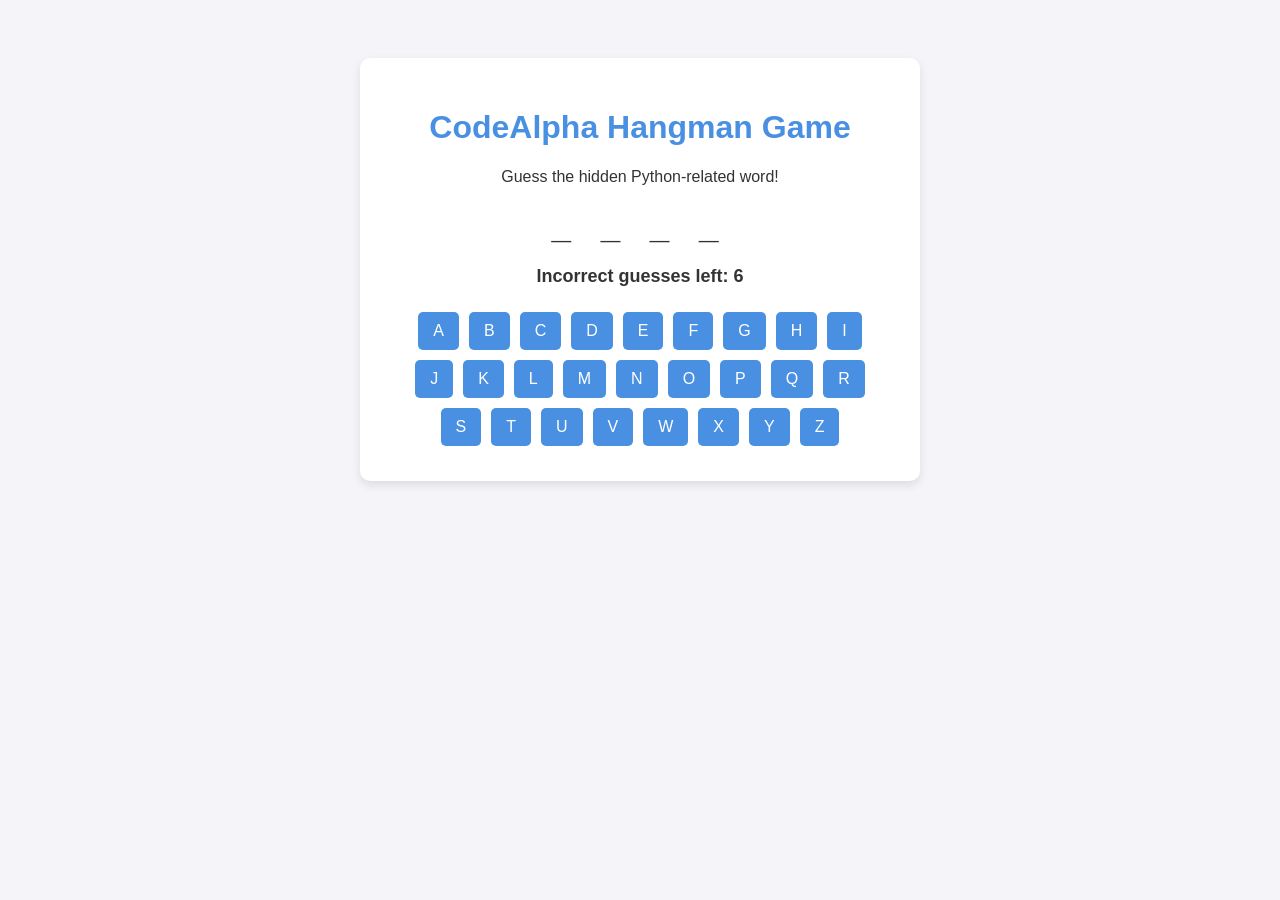
<file: hangman_classic.html>
<!DOCTYPE html>
<html lang="en">
<head>
    <meta charset="UTF-8">
    <meta name="viewport" content="width=device-width, initial-scale=1.0">
    <title>CodeAlpha - Hangman Game</title>
    <style>
        body {
            font-family: Arial, sans-serif;
            background-color: #f4f4f9;
            color: #333;
            text-align: center;
            padding: 50px;
        }
        .container {
            max-width: 500px;
            margin: 0 auto;
            background: #fff;
            padding: 30px;
            border-radius: 10px;
            box-shadow: 0px 4px 10px rgba(0, 0, 0, 0.1);
        }
        h1 {
            color: #4a90e2;
        }
        .word-display {
            font-size: 35px;
            letter-spacing: 10px;
            margin: 20px 0;
            font-weight: bold;
        }
        .message {
            font-size: 18px;
            margin: 15px 0;
            font-weight: bold;
        }
        .keyboard {
            margin-top: 20px;
        }
        .btn {
            background-color: #4a90e2;
            color: white;
            border: none;
            padding: 10px 15px;
            margin: 5px;
            font-size: 16px;
            cursor: pointer;
            border-radius: 5px;
            transition: 0.2s;
        }
        .btn:hover:not(:disabled) {
            background-color: #357abd;
        }
        .btn:disabled {
            background-color: #ccc;
            cursor: not-allowed;
        }
        .restart-btn {
            background-color: #27ae60;
            margin-top: 20px;
            display: none;
        }
        .restart-btn:hover {
            background-color: #219653;
        }
    </style>
</head>
<body>

    <div class="container">
        <h1>CodeAlpha Hangman Game</h1>
        <p>Guess the hidden Python-related word!</p>
        
        <div class="word-display" id="wordDisplay">_ _ _ _ _</div>
        <div class="message" id="message">Incorrect guesses left: <span id="lives">6</span></div>
        
        <div class="keyboard" id="keyboard"></div>
        
        <button class="btn restart-btn" id="restartBtn" onclick="startGame()">Play Again</button>
    </div>

    <script>
        const words = ["PYTHON", "CODE", "ALPHA", "INTERN", "DEVELOPER"];
        let selectedWord = "";
        let guessedLetters = [];
        let lives = 6;

        const wordDisplay = document.getElementById("wordDisplay");
        const message = document.getElementById("message");
        const livesSpan = document.getElementById("lives");
        const keyboard = document.getElementById("keyboard");
        const restartBtn = document.getElementById("restartBtn");

        function startGame() {
            selectedWord = words[Math.floor(Math.random() * words.length)];
            guessedLetters = [];
            lives = 6;
            livesSpan.textContent = lives;
            restartBtn.style.display = "none";
            message.innerHTML = `Incorrect guesses left: <span id="lives">${lives}</span>`;
            
            updateWordDisplay();
            createKeyboard();
        }

        function updateWordDisplay() {
            let displayString = "";
            let win = true;
            for (let letter of selectedWord) {
                if (guessedLetters.includes(letter)) {
                    displayString += letter + " ";
                } else {
                    displayString += "_ ";
                    win = false;
                }
            }
            wordDisplay.textContent = displayString.trim();

            if (win) {
                message.textContent = "🎉 Congratulations! You Won!";
                disableKeyboard();
                restartBtn.style.display = "inline-block";
            }
        }

        function createKeyboard() {
            keyboard.innerHTML = "";
            for (let i = 65; i <= 90; i++) {
                let letter = String.fromCharCode(i);
                let button = document.createElement("button");
                button.textContent = letter;
                button.classList.add("btn");
                button.id = "btn-" + letter;
                button.onclick = () => handleGuess(letter, button);
                keyboard.appendChild(button);
            }
        }

        function handleGuess(letter, button) {
            button.disabled = true;
            guessedLetters.push(letter);

            if (selectedWord.includes(letter)) {
                updateWordDisplay();
            } else {
                lives--;
                livesSpan.textContent = lives;
                if (lives === 0) {
                    wordDisplay.textContent = selectedWord.split("").join(" ");
                    message.textContent = "❌ Game Over! The word was: " + selectedWord;
                    disableKeyboard();
                    restartBtn.style.display = "inline-block";
                }
            }
        }

        function disableKeyboard() {
            const buttons = keyboard.getElementsByClassName("btn");
            for (let btn of buttons) {
                btn.disabled = true;
            }
        }

        // Initialize game on load
        startGame();
    </script>
</body>
</html>
</file>
